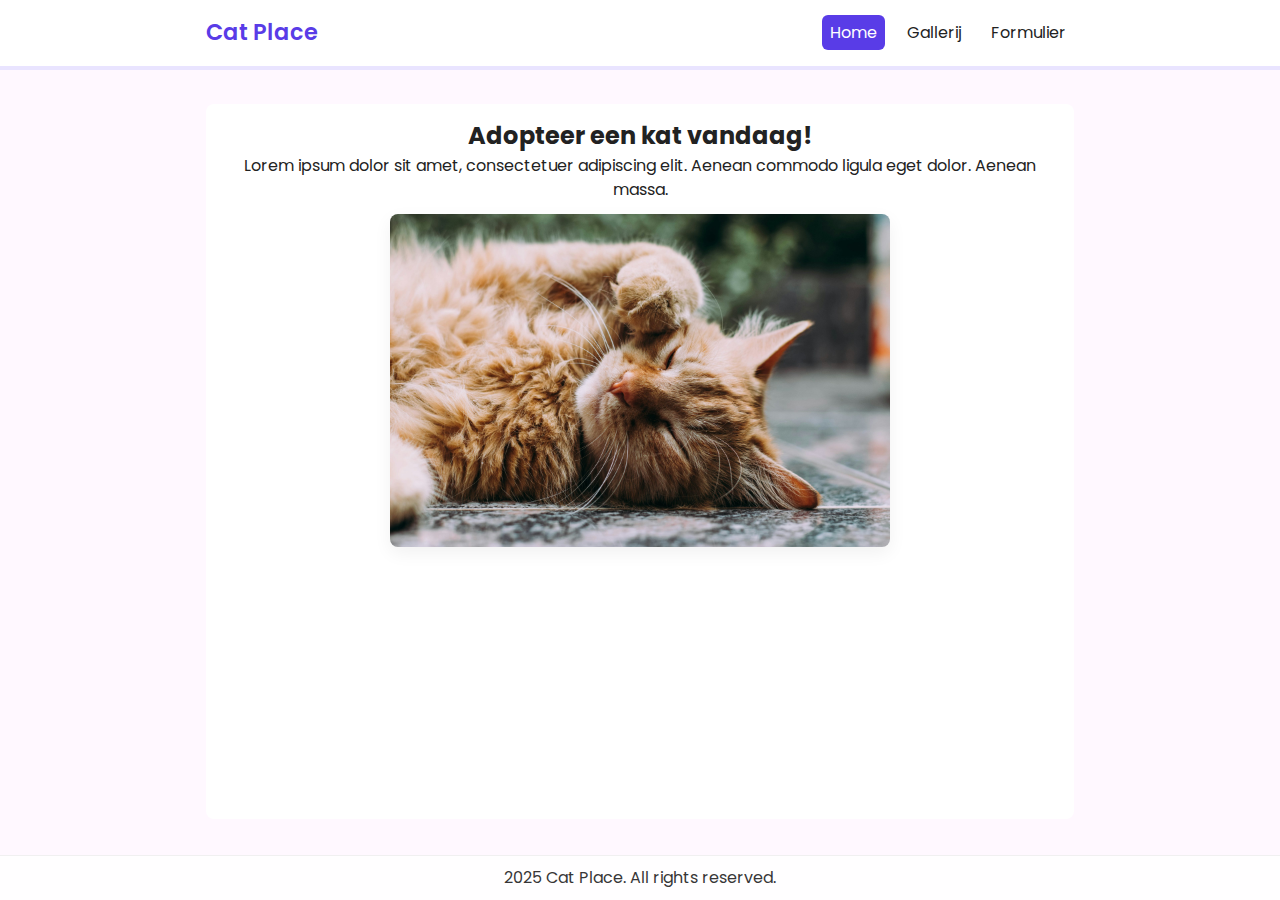
<file: ROC_opdrachten_Eindopdracht_Html_css/index.html>
<!DOCTYPE html>
<html lang="en">
  <head>
    <meta charset="utf-8" />
    <meta name="viewport" content="width=device-width,initial-scale=1" />
    <title>Cat Place: Home</title>

    <link
      href="https://fonts.googleapis.com/css2?family=Poppins:wght@400;600&display=swap"
      rel="stylesheet"
    />

    <link rel="stylesheet" href="styles.css" />
  </head>
  <body>
    <header class="site-header">
      <div class="wrap">
        <h1 class="brand"><a href="index.html">Cat Place</a></h1>
        <nav>
          <a href="index.html" class="active">Home</a>
          <a href="gallery.html">Gallerij</a>
          <a href="form.html">Formulier</a>
        </nav>
      </div>
    </header>

    <main class="wrap main-card">
      <section class="main">
        <h2>Adopteer een kat vandaag!</h2>
        <p>
          Lorem ipsum dolor sit amet, consectetuer adipiscing elit. Aenean
          commodo ligula eget dolor. Aenean massa.
        </p>
        <img src="images/cat5.jpg" alt="Cute cat" class="main-img" />
      </section>
    </main>
    <footer class="site-footer">
      <p>2025 Cat Place. All rights reserved.</p>
    </footer>
  </body>
</html>
</file>
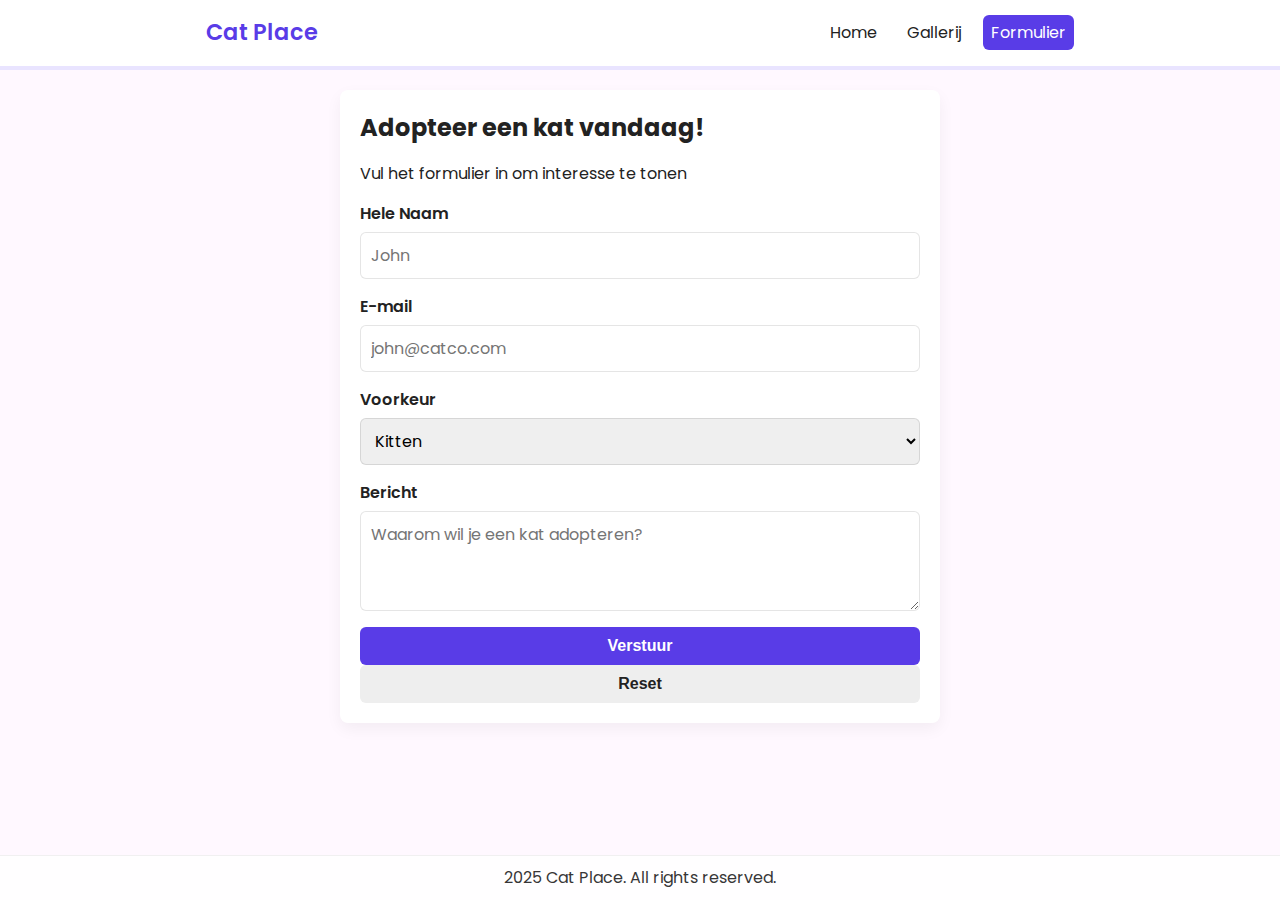
<file: ROC_opdrachten_Eindopdracht_Html_css/form.html>
<!DOCTYPE html>
<html lang="en">
  <head>
    <meta charset="UTF-8" />
    <meta name="viewport" content="width=device-width, initial-scale=1.0" />
    <title>Cat Place: Form</title>
    <link
      href="https://fonts.googleapis.com/css2?family=Poppins:wght@400;600&display=swap"
      rel="stylesheet"
    />
    <link rel="stylesheet" href="styles.css" />
  </head>
  <body>
    <header class="site-header">
      <div class="wrap">
        <h1 class="brand"><a href="index.html">Cat Place</a></h1>
        <nav class="nav-list">
          <a href="index.html">Home</a>
          <a href="gallery.html">Gallerij</a>
          <a href="form.html" class="active">Formulier</a>
        </nav>
      </div>
    </header>

    <main>
      <section>
        <form>
          <h2>Adopteer een kat vandaag!</h2>
          <p>Vul het formulier in om interesse te tonen</p>
          <div>
            <label>Hele Naam</label>
            <input type="text" name="name" id="name" placeholder="John" />
          </div>

          <div>
            <label>E-mail</label>
            <input
              type="email"
              name="email"
              id="email"
              placeholder="john@catco.com"
            />
          </div>

          <div>
            <label>Voorkeur</label>
            <select name="preference" id="preference">
              <option value="kitten">Kitten</option>
              <option value="adult">Volwassen</option>
              <option value="no-preference">Geen voorkeur</option>
            </select>
          </div>

          <div>
            <label>Bericht</label>
            <textarea
              name="message"
              id="message"
              placeholder="Waarom wil je een kat adopteren?"
            ></textarea>
          </div>

          <div>
            <button type="submit">Verstuur</button>
            <button type="reset">Reset</button>
          </div>
        </form>
      </section>
    </main>
    <footer class="site-footer">
      <p>2025 Cat Place. All rights reserved.</p>
    </footer>
  </body>
</html>
</file>
<file: ROC_opdrachten_Eindopdracht_Html_css/styles.css>
* {
  box-sizing: border-box;
  margin: 0;
  padding: 0;
}

:root {
  --bg: #fff8ff;
  --text: #222;
  --accent: #593ce7;
  --card: #ffffff;
  --hover: #6b4cff;
  --duo-1: rgba(89, 60, 231, 0.65);
  --duo-2: rgba(107, 76, 255, 0.35);
}

body {
  font-family: "Poppins", Arial, sans-serif;
  background: var(--bg);
  color: var(--text);
  line-height: 1.5;
  min-height: 100vh;
  display: flex;
  flex-direction: column;
}

main {
  flex: 1;
  min-height: 0;
}

.wrap {
  max-width: 900px;
  margin: 0 auto;
  padding: 16px;
}

.site-header {
  border-bottom: 4px solid rgba(107, 76, 255, 0.15);
  background: var(--card);
}

.site-header .wrap {
  display: flex;
  align-items: center;
  gap: 12px;
}

.brand {
  font-size: 1.4rem;
  color: var(--accent);
  font-weight: 600;
  flex: 1;
}

.brand a {
  text-decoration: none;
  color: inherit;
}

nav a {
  margin-left: 10px;
  text-decoration: none;
  color: var(--text);
  padding: 6px 8px;
  border-radius: 6px;
  transition: background 0.2s ease, color 0.2s ease;
}

nav a:hover {
  background: var(--hover);
  color: #fff;
}

nav a.active {
  background: var(--accent);
  color: #fff;
}

nav a:focus-visible,
.gallery a:focus-visible {
  outline: 3px solid rgba(89, 60, 231, 0.25);
  outline-offset: 3px;
}

.main-card {
  margin-top: 18px;
  display: grid;
  gap: 16px;
}

.main {
  background: var(--card);
  padding: 14px;
  border-radius: 8px;
  text-align: center;
}

.main-img {
  max-width: 500px;
  width: 100%;
  border-radius: 8px;
  display: block;
  margin: 12px auto 0;
  box-shadow: 0 6px 18px rgba(0, 0, 0, 0.06);
}

.fact-card {
  background: var(--card);
  padding: 12px;
  border-radius: 8px;
}

.gallery {
  display: grid;
  grid-template-columns: repeat(4, 1fr);
  gap: 12px;
}

.gallery img {
  width: 100%;
  aspect-ratio: 3/2;
  object-fit: cover;
  border-radius: 8px;
  transition: transform 0.2s ease, box-shadow 0.2s ease, filter 0.2s ease;
  filter: grayscale(10%) contrast(1.2) brightness(0.8);
  transform-origin: center;
}

.gallery a {
  position: relative;
  display: block;
  overflow: hidden;
  border-radius: 8px;
}

.gallery a::after {
  content: "";
  display: block;
  width: 100%;
  height: 10px;
  background: linear-gradient(135deg, var(--duo-1), var(--duo-2));
  border-radius: 4px;
  margin-top: 4px;
}

.gallery a:hover img {
  transform: translateY(-6px);
  box-shadow: 0 12px 24px rgba(0, 0, 0, 0.12);
  filter: grayscale(0%) contrast(1.1) brightness(1);
}

.btn,
.small-btn {
  background: transparent;
  border: 2px solid var(--accent);
  color: var(--text);
  padding: 8px 12px;
  border-radius: 8px;
  cursor: pointer;
  transition: background 0.2s ease, color 0.2s ease;
}

.small-btn {
  padding: 6px 8px;
  font-size: 0.9rem;
}

form {
  background: var(--card);
  padding: 20px;
  border-radius: 8px;
  box-shadow: 0 6px 16px rgba(0, 0, 0, 0.05);
  max-width: 600px;
  margin: 20px auto;
  display: grid;
  gap: 16px;
}

form div {
  display: flex;
  flex-direction: column;
}

form label {
  font-weight: 600;
  margin-bottom: 6px;
  color: var(--text);
}

form input,
form select,
form textarea {
  padding: 10px;
  border: 1px solid rgba(0, 0, 0, 0.1);
  border-radius: 6px;
  font-size: 1rem;
  font-family: inherit;
}

form input:focus-visible,
form select:focus-visible,
form textarea:focus-visible,
button:focus-visible {
  box-shadow: 0 0 0 3px rgba(107, 76, 255, 0.5);
}

form textarea {
  resize: vertical;
  min-height: 100px;
}

form button {
  background: var(--accent);
  color: #fff;
  border: none;
  padding: 10px 16px;
  border-radius: 6px;
  cursor: pointer;
  font-size: 1rem;
  font-weight: 600;
  transition: background 0.2s ease, color 0.2s ease;
}

form button[type="reset"] {
  background: #eee;
  color: var(--text);
}

form button:hover {
  background: var(--hover);
}

form button[type="reset"]:hover {
  background: #ddd;
}

input:invalid,
textarea:invalid,
select:invalid {
  border-color: red;
  box-shadow: 0 0 0 2px rgba(255, 0, 0, 0.2);
}

.site-footer {
  margin-top: 20px;
  border-top: 1px solid rgba(0, 0, 0, 0.06);
  background: var(--card);
  padding: 10px 0;
  text-align: center;
  color: var(--text);
  opacity: 0.9;
}

@media (max-width: 1200px) {
  .gallery {
    grid-template-columns: repeat(3, 1fr);
  }
}

@media (max-width: 900px) {
  .main-card {
    gap: 12px;
  }
  .gallery {
    grid-template-columns: repeat(3, 1fr);
  }
}

@media (max-width: 600px) {
  .wrap {
    padding: 12px;
  }
  form {
    padding: 16px;
    margin: 16px auto;
  }
  .site-footer {
    padding: 8px 0;
  }
  .gallery {
    grid-template-columns: repeat(2, 1fr);
  }
}

@media (max-width: 500px) {
  .site-header .wrap {
    flex-wrap: wrap;
    gap: 8px;
  }
  nav a {
    margin-left: 6px;
    padding: 4px 6px;
  }
  .brand {
    font-size: 1.2rem;
  }
  .main-img {
    max-width: 100%;
    margin: 8px auto 0;
  }
  .gallery {
    grid-template-columns: 1fr;
  }
}
</file>
